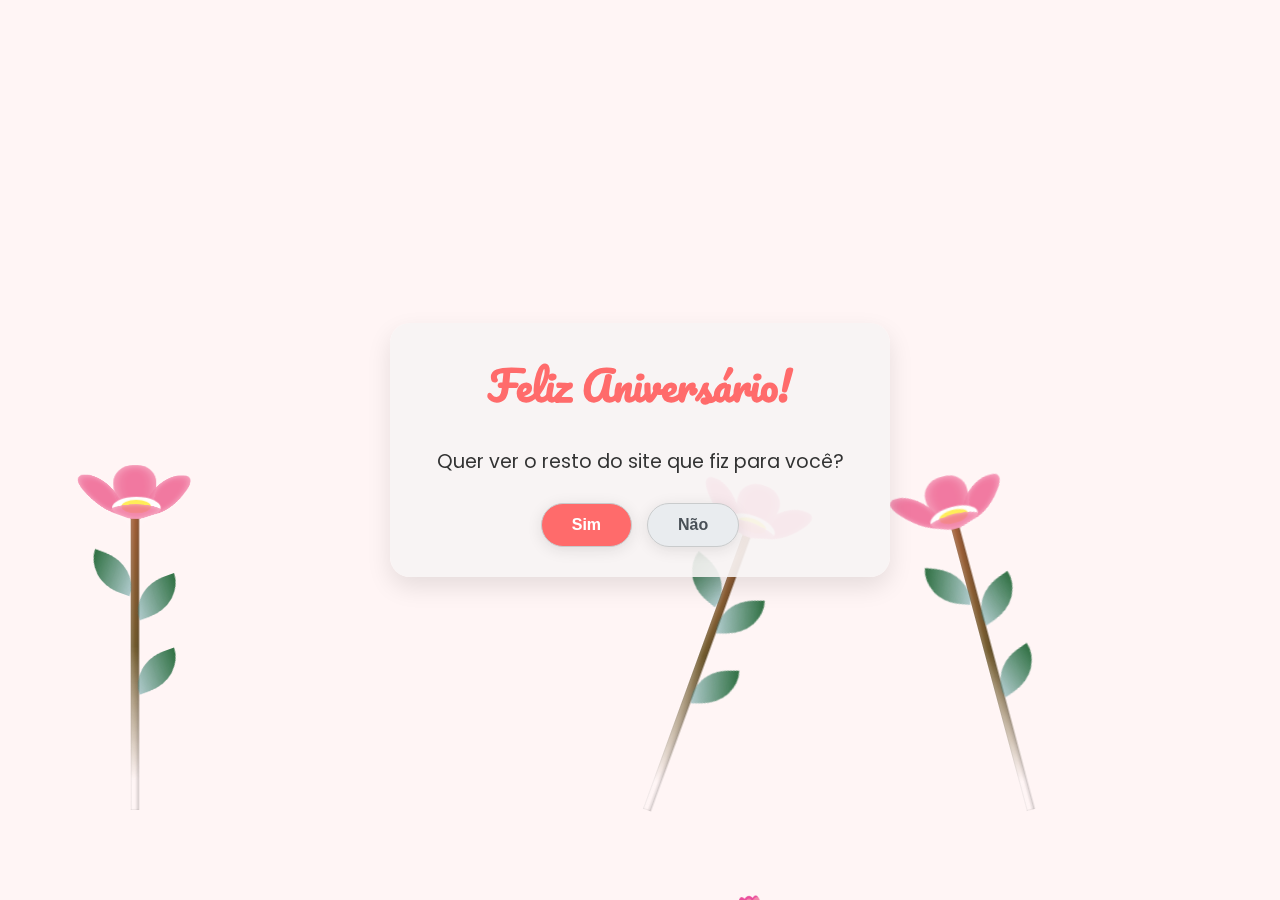
<file: aniversario_site/index.html>
<!DOCTYPE html>
<html lang="pt-BR">
<head>
  <meta charset="UTF-8">
  <meta name="viewport" content="width=device-width, initial-scale=1.0">
  <title>Feliz Aniversário</title>
  <link href="https://fonts.googleapis.com/css2?family=Pacifico&family=Poppins:wght@300;400;600&display=swap" rel="stylesheet">
  <link rel="stylesheet" href="styles.css">
  <link rel="stylesheet" href="pink-flower.css">
</head>
<body>
  <div class="container" id="home-page">
    <div id="flower-container"></div>
    
    <!-- Flores rosas -->
    <div class="pink-flowers-container">
      <div class="flower flower--1">
        <div class="flower__leafs">
          <div class="flower__leaf flower__leaf--1"></div>
          <div class="flower__leaf flower__leaf--2"></div>
          <div class="flower__leaf flower__leaf--3"></div>
          <div class="flower__leaf flower__leaf--4"></div>
          <div class="flower__white-circle"></div>
        </div>
        <div class="flower__line">
          <div class="flower__line__leaf flower__line__leaf--1"></div>
          <div class="flower__line__leaf flower__line__leaf--2"></div>
          <div class="flower__line__leaf flower__line__leaf--3"></div>
        </div>
      </div>

      <div class="flower flower--2">
        <div class="flower__leafs">
          <div class="flower__leaf flower__leaf--1"></div>
          <div class="flower__leaf flower__leaf--2"></div>
          <div class="flower__leaf flower__leaf--3"></div>
          <div class="flower__leaf flower__leaf--4"></div>
          <div class="flower__white-circle"></div>
        </div>
        <div class="flower__line">
          <div class="flower__line__leaf flower__line__leaf--1"></div>
          <div class="flower__line__leaf flower__line__leaf--2"></div>
          <div class="flower__line__leaf flower__line__leaf--3"></div>
        </div>
      </div>

      <div class="flower flower--3">
        <div class="flower__leafs">
          <div class="flower__leaf flower__leaf--1"></div>
          <div class="flower__leaf flower__leaf--2"></div>
          <div class="flower__leaf flower__leaf--3"></div>
          <div class="flower__leaf flower__leaf--4"></div>
          <div class="flower__white-circle"></div>
        </div>
        <div class="flower__line">
          <div class="flower__line__leaf flower__line__leaf--1"></div>
          <div class="flower__line__leaf flower__line__leaf--2"></div>
          <div class="flower__line__leaf flower__line__leaf--3"></div>
        </div>
      </div>
    </div>
    
    <div class="card">
      <h1 class="title">Feliz Aniversário!</h1>
      <p class="message">Quer ver o resto do site que fiz para você?</p>
      
      <div class="button-container">
        <button id="yes-button" class="button button-primary">Sim</button>
        <button id="no-button" class="button button-secondary">Não</button>
      </div>
    </div>
  </div>

  <script src="animations.js"></script>
  <script>
    document.addEventListener('DOMContentLoaded', function() {
      // Criar animação de flores
      createFlowers();
      
      // Botão de sim
      document.getElementById('yes-button').addEventListener('click', function() {
        window.location.href = 'love-meter.html';
      });
      
      // Botão de não que foge
      const noButton = document.getElementById('no-button');
      noButton.addEventListener('click', function() {
        const x = Math.random() * 200 - 100;
        const y = Math.random() * 200 - 100;
        
        noButton.style.transform = `translate(${x}px, ${y}px)`;
      });
      
      // Efeito de pulsar no título
      const title = document.querySelector('.title');
      setInterval(function() {
        title.classList.add('pulse');
        setTimeout(function() {
          title.classList.remove('pulse');
        }, 1000);
      }, 3000);
    });
  </script>
</body>
</html>
</file>
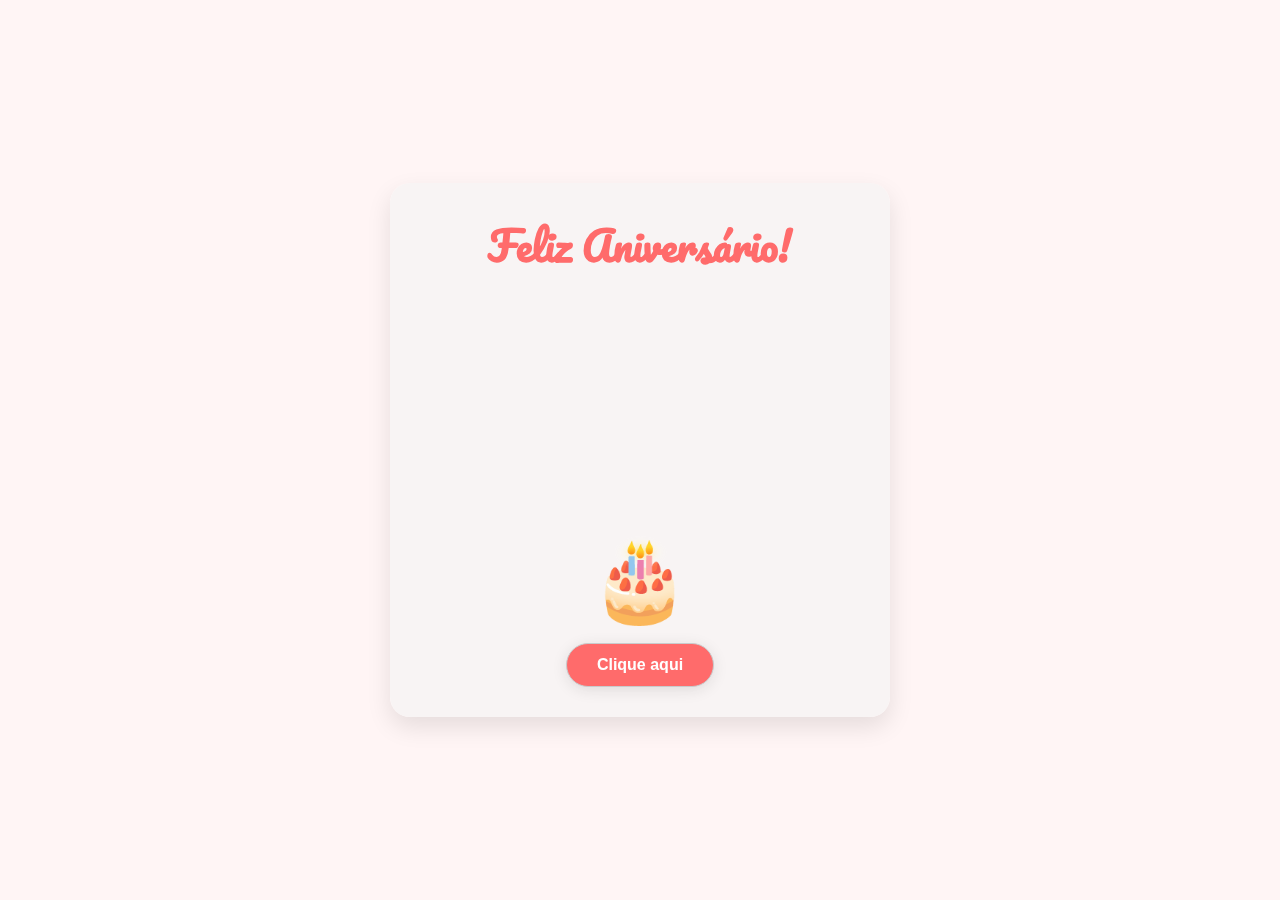
<file: aniversario_site/birthday.html>
<!DOCTYPE html>
<html lang="pt-BR">
<head>
  <meta charset="UTF-8">
  <meta name="viewport" content="width=device-width, initial-scale=1.0">
  <title>Feliz Aniversário!</title>
  <link href="https://fonts.googleapis.com/css2?family=Pacifico&family=Poppins:wght@300;400;600&display=swap" rel="stylesheet">
  <link rel="stylesheet" href="styles.css">
</head>
<body>
  <div class="container" id="birthday-page">
    <div id="heart-container"></div>
    
    <div class="card birthday-card">
      <h1 class="title">Feliz Aniversário!</h1>
      
      <p class="message fade-in">
        Querida, neste dia tão especial, quero dizer que você ilumina minha vida de uma forma que ninguém mais consegue.
      </p>
      
      <p class="message fade-in-delayed">
        Que seu dia seja tão maravilhoso quanto você. Te amo demais! ❤️
      </p>
      
      <div class="cake">
        <span>🎂</span>
        <div class="button-container">
          <button id="clique-button" class="button button-primary">Clique aqui</button>
        </div>
      </div>
    </div>
  </div>

  <script src="animations.js"></script>
  <script>
    document.addEventListener('DOMContentLoaded', function() {
      // Criar animação de corações
      createHearts();
      document.getElementById('clique-button').addEventListener('click', function() {
        window.location.href = 'pinkflower/pink-flowers.html';
      });
    });
  </script>
</body>
</html>
</file>
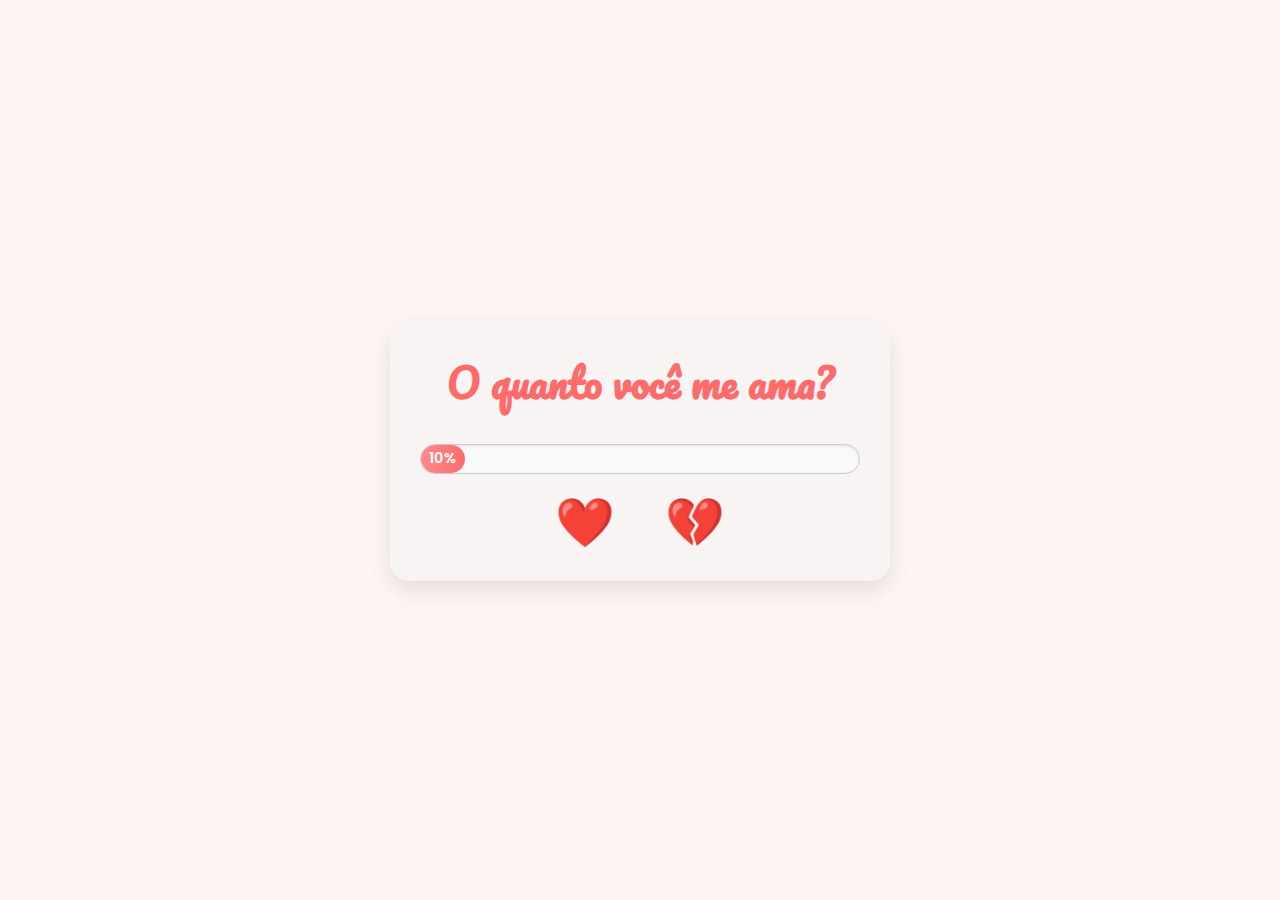
<file: aniversario_site/love-meter.html>
<!DOCTYPE html>
<html lang="pt-BR">
<head>
  <meta charset="UTF-8">
  <meta name="viewport" content="width=device-width, initial-scale=1.0">
  <title>Medidor de Amor - Feliz Aniversário</title>
  <link href="https://fonts.googleapis.com/css2?family=Pacifico&family=Poppins:wght@300;400;600&display=swap" rel="stylesheet">
  <link rel="stylesheet" href="styles.css">
</head>
<body>
  <div class="container" id="love-meter-page">
    <div class="card">
      <h2 class="title">O quanto você me ama?</h2>
      
      <div class="progress-container">
        <div class="progress-bar">
          <div id="progress-fill" class="progress-fill">
            <span id="percentage">10%</span>
          </div>
        </div>
      </div>
      

      
      <div class="hearts-container">
        <button id="whole-heart" class="heart-button">❤️</button>
        <button id="broken-heart" class="heart-button">💔</button>
      </div>
    </div>
  </div>

  <script src="animations.js"></script>
  <script>
    document.addEventListener('DOMContentLoaded', function() {
      let lovePercentage = 10;
      const progressFill = document.getElementById('progress-fill');
      const percentageText = document.getElementById('percentage');
      
      // Botão de coração inteiro
      document.getElementById('whole-heart').addEventListener('click', function() {
        lovePercentage = Math.min(100, lovePercentage + 10);
        updateProgressBar();
        
        if (lovePercentage >= 100) {
          setTimeout(function() {
            window.location.href = 'quiz.html';
          }, 500);
        }
      });
      
      // Botão de coração partido
      document.getElementById('broken-heart').addEventListener('click', function() {
        lovePercentage = Math.max(0, lovePercentage - 10);
        updateProgressBar();
      });
      
      function updateProgressBar() {
        progressFill.style.width = lovePercentage + '%';
        percentageText.textContent = lovePercentage + '%';
      }
      
      // Inicializar barra de progresso
      updateProgressBar();
    });
  </script>
</body>
</html>
</file>
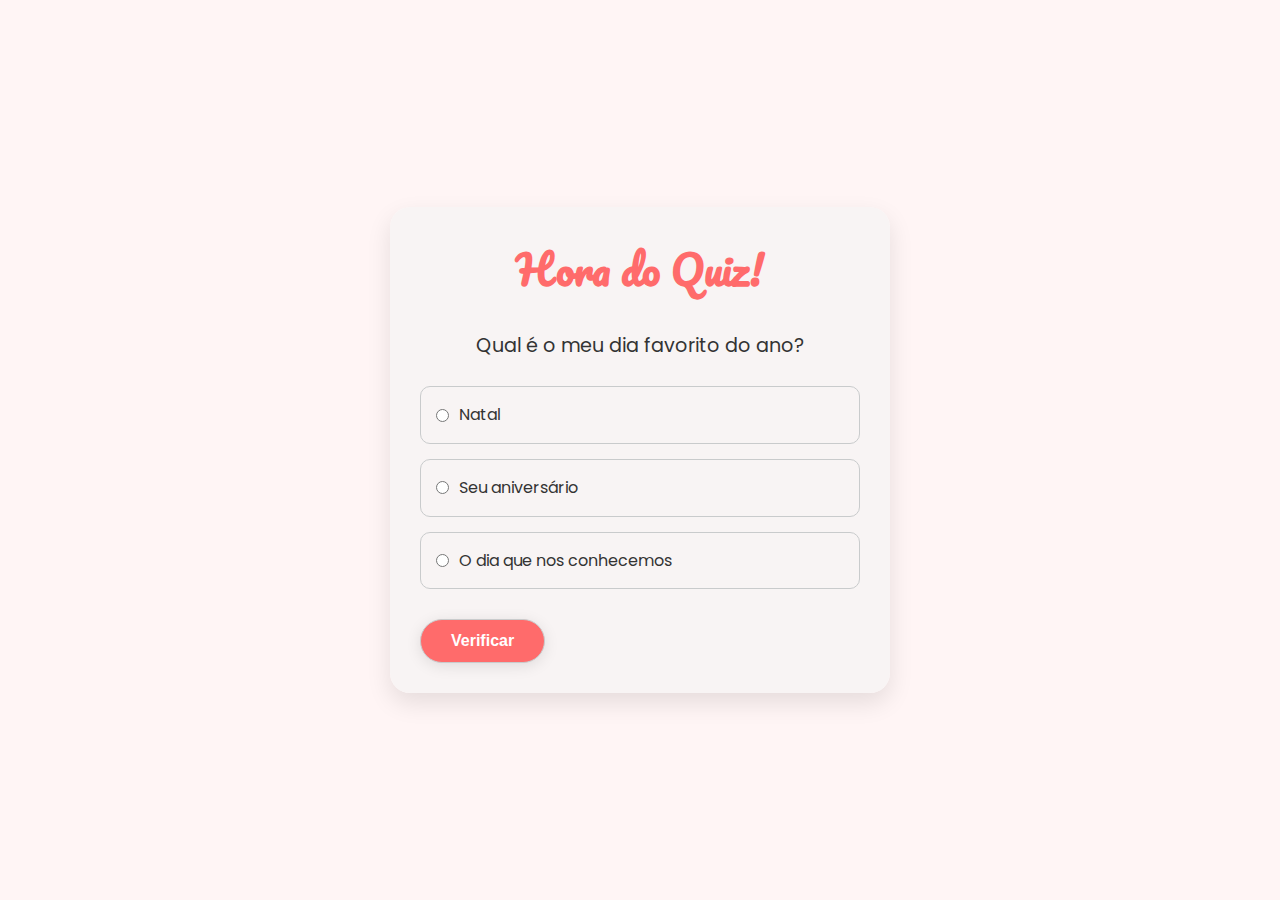
<file: aniversario_site/quiz.html>
<!DOCTYPE html>
<html lang="pt-BR">
<head>
  <meta charset="UTF-8">
  <meta name="viewport" content="width=device-width, initial-scale=1.0">
  <title>Quiz - Feliz Aniversário</title>
  <link href="https://fonts.googleapis.com/css2?family=Pacifico&family=Poppins:wght@300;400;600&display=swap" rel="stylesheet">
  <link rel="stylesheet" href="styles.css">
</head>
<body>
  <div class="container" id="quiz-page">
    <div class="card">
      <h2 class="title">Hora do Quiz!</h2>
      
      <p class="message">Qual é o meu dia favorito do ano?</p>
      
      <div class="quiz-options">
        <div class="quiz-option">
          <input type="radio" id="option1" name="quiz" value="1">
          <label for="option1">Natal</label>
        </div>
        
        <div class="quiz-option">
          <input type="radio" id="option2" name="quiz" value="2">
          <label for="option2">Seu aniversário</label>
        </div>
        
        <div class="quiz-option">
          <input type="radio" id="option3" name="quiz" value="3">
          <label for="option3">O dia que nos conhecemos</label>
        </div>
      </div>
      
      <button id="check-answer" class="button button-primary">Verificar</button>
    </div>
  </div>
  
  <div id="error-modal" class="modal">
    <div class="modal-content">
      <h3>Resposta Incorreta</h3>
      <p>Tente novamente!</p>
      <button id="close-modal" class="button button-primary">OK</button>
    </div>
  </div>

  <script src="animations.js"></script>
  <script>
    document.addEventListener('DOMContentLoaded', function() {
      const correctAnswerIndex = "2"; // "Seu aniversário"
      const errorModal = document.getElementById('error-modal');
      const quizOptions = document.querySelectorAll('.quiz-option');
      
      // Botão de verificar resposta
      document.getElementById('check-answer').addEventListener('click', function() {
        const selectedOption = document.querySelector('input[name="quiz"]:checked');
        
        if (!selectedOption) {
          alert("Por favor, selecione uma resposta!");
          return;
        }
        
        if (selectedOption.value === correctAnswerIndex) {
          // Resposta correta
          selectedOption.parentElement.classList.add('correct');
          
          setTimeout(function() {
            window.location.href = 'birthday.html';
          }, 1000);
        } else {
          // Resposta incorreta
          errorModal.style.display = 'flex';
        }
      });
      
      // Fechar modal de erro
      document.getElementById('close-modal').addEventListener('click', function() {
        errorModal.style.display = 'none';
      });
      
      // Fechar modal ao clicar fora dele
      window.addEventListener('click', function(event) {
        if (event.target === errorModal) {
          errorModal.style.display = 'none';
        }
      });
    });
  </script>
</body>
</html>
</file>
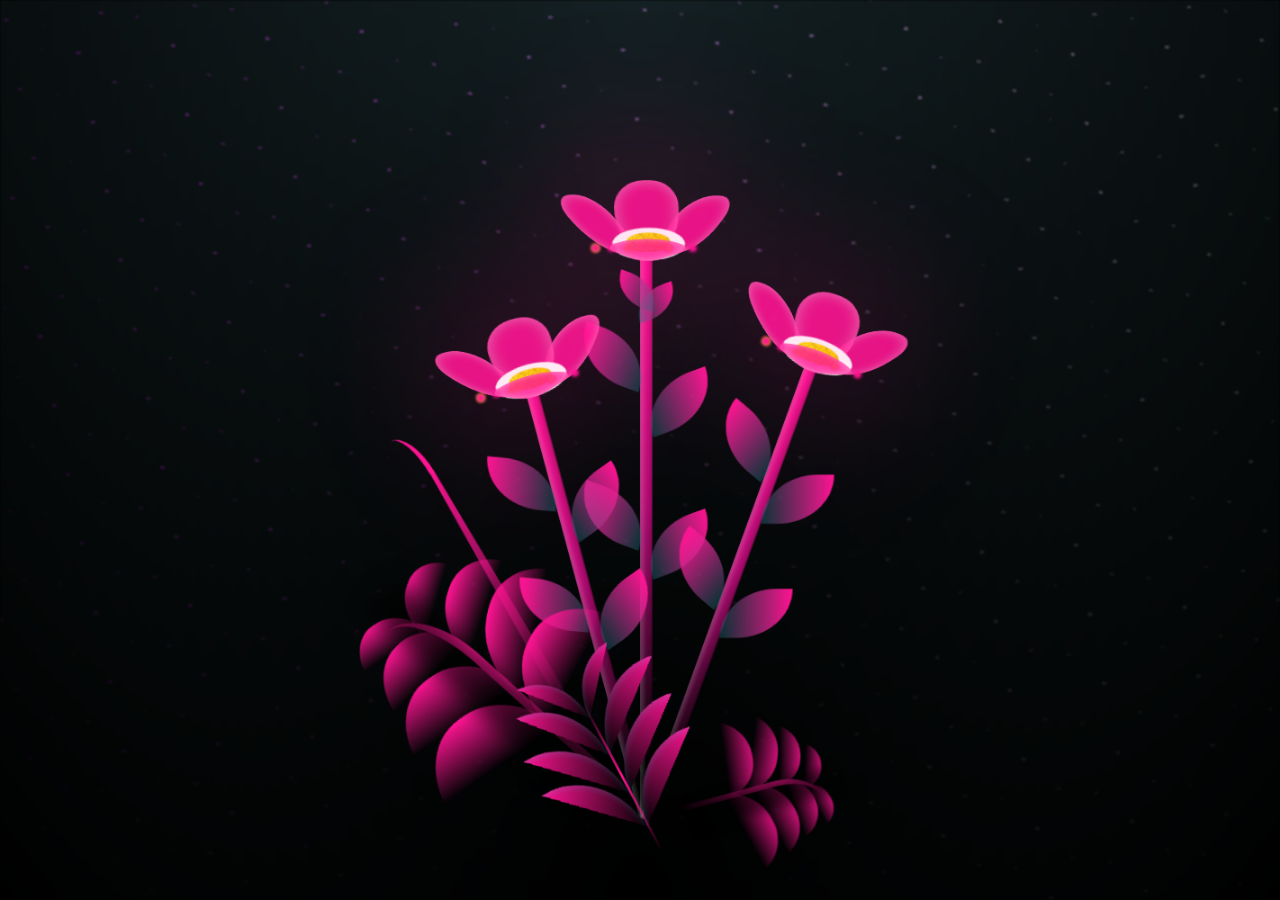
<file: aniversario_site/pinkflower/pink-flowers.html>
<!DOCTYPE html>
<html lang="en">
  <head>
    <meta charset="UTF-8" />
    <meta name="viewport" content="width=device-width, initial-scale=1.0" />
    <link rel="stylesheet" href="pink-flowers.css" />
    <title>pink flowers</title>
  </head>

  <body class="not-loaded">
    <div class="night"></div>
    <div class="flowers">
      <div class="flower flower--1">
        <div class="flower__leafs flower__leafs--1">
          <div class="flower__leaf flower__leaf--1"></div>
          <div class="flower__leaf flower__leaf--2"></div>
          <div class="flower__leaf flower__leaf--3"></div>
          <div class="flower__leaf flower__leaf--4"></div>
          <div class="flower__white-circle"></div>

          <div class="flower__light flower__light--1"></div>
          <div class="flower__light flower__light--2"></div>
          <div class="flower__light flower__light--3"></div>
          <div class="flower__light flower__light--4"></div>
          <div class="flower__light flower__light--5"></div>
          <div class="flower__light flower__light--6"></div>
          <div class="flower__light flower__light--7"></div>
          <div class="flower__light flower__light--8"></div>
        </div>
        <div class="flower__line">
          <div class="flower__line__leaf flower__line__leaf--1"></div>
          <div class="flower__line__leaf flower__line__leaf--2"></div>
          <div class="flower__line__leaf flower__line__leaf--3"></div>
          <div class="flower__line__leaf flower__line__leaf--4"></div>
          <div class="flower__line__leaf flower__line__leaf--5"></div>
          <div class="flower__line__leaf flower__line__leaf--6"></div>
        </div>
      </div>

      <div class="flower flower--2">
        <div class="flower__leafs flower__leafs--2">
          <div class="flower__leaf flower__leaf--1"></div>
          <div class="flower__leaf flower__leaf--2"></div>
          <div class="flower__leaf flower__leaf--3"></div>
          <div class="flower__leaf flower__leaf--4"></div>
          <div class="flower__white-circle"></div>

          <div class="flower__light flower__light--1"></div>
          <div class="flower__light flower__light--2"></div>
          <div class="flower__light flower__light--3"></div>
          <div class="flower__light flower__light--4"></div>
          <div class="flower__light flower__light--5"></div>
          <div class="flower__light flower__light--6"></div>
          <div class="flower__light flower__light--7"></div>
          <div class="flower__light flower__light--8"></div>
        </div>
        <div class="flower__line">
          <div class="flower__line__leaf flower__line__leaf--1"></div>
          <div class="flower__line__leaf flower__line__leaf--2"></div>
          <div class="flower__line__leaf flower__line__leaf--3"></div>
          <div class="flower__line__leaf flower__line__leaf--4"></div>
        </div>
      </div>

      <div class="flower flower--3">
        <div class="flower__leafs flower__leafs--3">
          <div class="flower__leaf flower__leaf--1"></div>
          <div class="flower__leaf flower__leaf--2"></div>
          <div class="flower__leaf flower__leaf--3"></div>
          <div class="flower__leaf flower__leaf--4"></div>
          <div class="flower__white-circle"></div>

          <div class="flower__light flower__light--1"></div>
          <div class="flower__light flower__light--2"></div>
          <div class="flower__light flower__light--3"></div>
          <div class="flower__light flower__light--4"></div>
          <div class="flower__light flower__light--5"></div>
          <div class="flower__light flower__light--6"></div>
          <div class="flower__light flower__light--7"></div>
          <div class="flower__light flower__light--8"></div>
        </div>
        <div class="flower__line">
          <div class="flower__line__leaf flower__line__leaf--1"></div>
          <div class="flower__line__leaf flower__line__leaf--2"></div>
          <div class="flower__line__leaf flower__line__leaf--3"></div>
          <div class="flower__line__leaf flower__line__leaf--4"></div>
        </div>
      </div>

      <div class="grow-ans" style="--d: 1.2s">
        <div class="flower__g-long">
          <div class="flower__g-long__top"></div>
          <div class="flower__g-long__bottom"></div>
        </div>
      </div>

      <div class="growing-grass">
        <div class="flower__grass flower__grass--1">
          <div class="flower__grass--top"></div>
          <div class="flower__grass--bottom"></div>
          <div class="flower__grass__leaf flower__grass__leaf--1"></div>
          <div class="flower__grass__leaf flower__grass__leaf--2"></div>
          <div class="flower__grass__leaf flower__grass__leaf--3"></div>
          <div class="flower__grass__leaf flower__grass__leaf--4"></div>
          <div class="flower__grass__leaf flower__grass__leaf--5"></div>
          <div class="flower__grass__leaf flower__grass__leaf--6"></div>
          <div class="flower__grass__leaf flower__grass__leaf--7"></div>
          <div class="flower__grass__leaf flower__grass__leaf--8"></div>
          <div class="flower__grass__overlay"></div>
        </div>
      </div>

      <div class="growing-grass">
        <div class="flower__grass flower__grass--2">
          <div class="flower__grass--top"></div>
          <div class="flower__grass--bottom"></div>
          <div class="flower__grass__leaf flower__grass__leaf--1"></div>
          <div class="flower__grass__leaf flower__grass__leaf--2"></div>
          <div class="flower__grass__leaf flower__grass__leaf--3"></div>
          <div class="flower__grass__leaf flower__grass__leaf--4"></div>
          <div class="flower__grass__leaf flower__grass__leaf--5"></div>
          <div class="flower__grass__leaf flower__grass__leaf--6"></div>
          <div class="flower__grass__leaf flower__grass__leaf--7"></div>
          <div class="flower__grass__leaf flower__grass__leaf--8"></div>
          <div class="flower__grass__overlay"></div>
        </div>
      </div>

      <div class="grow-ans" style="--d: 2.4s">
        <div class="flower__g-right flower__g-right--1">
          <div class="leaf"></div>
        </div>
      </div>

      <div class="grow-ans" style="--d: 2.8s">
        <div class="flower__g-right flower__g-right--2">
          <div class="leaf"></div>
        </div>
      </div>

      <div class="grow-ans" style="--d: 2.8s">
        <div class="flower__g-front">
          <div
            class="flower__g-front__leaf-wrapper flower__g-front__leaf-wrapper--1">
            <div class="flower__g-front__leaf"></div>
          </div>
          <div
            class="flower__g-front__leaf-wrapper flower__g-front__leaf-wrapper--2">
            <div class="flower__g-front__leaf"></div>
          </div>
          <div
            class="flower__g-front__leaf-wrapper flower__g-front__leaf-wrapper--3">
            <div class="flower__g-front__leaf"></div>
          </div>
          <div
            class="flower__g-front__leaf-wrapper flower__g-front__leaf-wrapper--4">
            <div class="flower__g-front__leaf"></div>
          </div>
          <div
            class="flower__g-front__leaf-wrapper flower__g-front__leaf-wrapper--5">
            <div class="flower__g-front__leaf"></div>
          </div>
          <div
            class="flower__g-front__leaf-wrapper flower__g-front__leaf-wrapper--6">
            <div class="flower__g-front__leaf"></div>
          </div>
          <div
            class="flower__g-front__leaf-wrapper flower__g-front__leaf-wrapper--7">
            <div class="flower__g-front__leaf"></div>
          </div>
          <div
            class="flower__g-front__leaf-wrapper flower__g-front__leaf-wrapper--8">
            <div class="flower__g-front__leaf"></div>
          </div>
          <div class="flower__g-front__line"></div>
        </div>
      </div>

      <div class="grow-ans" style="--d: 3.2s">
        <div class="flower__g-fr">
          <div class="leaf"></div>
          <div class="flower__g-fr__leaf flower__g-fr__leaf--1"></div>
          <div class="flower__g-fr__leaf flower__g-fr__leaf--2"></div>
          <div class="flower__g-fr__leaf flower__g-fr__leaf--3"></div>
          <div class="flower__g-fr__leaf flower__g-fr__leaf--4"></div>
          <div class="flower__g-fr__leaf flower__g-fr__leaf--5"></div>
          <div class="flower__g-fr__leaf flower__g-fr__leaf--6"></div>
          <div class="flower__g-fr__leaf flower__g-fr__leaf--7"></div>
          <div class="flower__g-fr__leaf flower__g-fr__leaf--8"></div>
        </div>
      </div>

      <div class="long-g long-g--0">
        <div class="grow-ans" style="--d: 3s">
          <div class="leaf leaf--0"></div>
        </div>
        <div class="grow-ans" style="--d: 2.2s">
          <div class="leaf leaf--1"></div>
        </div>
        <div class="grow-ans" style="--d: 3.4s">
          <div class="leaf leaf--2"></div>
        </div>
        <div class="grow-ans" style="--d: 3.6s">
          <div class="leaf leaf--3"></div>
        </div>
      </div>

      <div class="long-g long-g--1">
        <div class="grow-ans" style="--d: 3.6s">
          <div class="leaf leaf--0"></div>
        </div>
        <div class="grow-ans" style="--d: 3.8s">
          <div class="leaf leaf--1"></div>
        </div>
        <div class="grow-ans" style="--d: 4s">
          <div class="leaf leaf--2"></div>
        </div>
        <div class="grow-ans" style="--d: 4.2s">
          <div class="leaf leaf--3"></div>
        </div>
      </div>

      <div class="long-g long-g--2">
        <div class="grow-ans" style="--d: 4s">
          <div class="leaf leaf--0"></div>
        </div>
        <div class="grow-ans" style="--d: 4.2s">
          <div class="leaf leaf--1"></div>
        </div>
        <div class="grow-ans" style="--d: 4.4s">
          <div class="leaf leaf--2"></div>
        </div>
        <div class="grow-ans" style="--d: 4.6s">
          <div class="leaf leaf--3"></div>
        </div>
      </div>

      <div class="long-g long-g--3">
        <div class="grow-ans" style="--d: 4s">
          <div class="leaf leaf--0"></div>
        </div>
        <div class="grow-ans" style="--d: 4.2s">
          <div class="leaf leaf--1"></div>
        </div>
        <div class="grow-ans" style="--d: 3s">
          <div class="leaf leaf--2"></div>
        </div>
        <div class="grow-ans" style="--d: 3.6s">
          <div class="leaf leaf--3"></div>
        </div>
      </div>

      <div class="long-g long-g--4">
        <div class="grow-ans" style="--d: 4s">
          <div class="leaf leaf--0"></div>
        </div>
        <div class="grow-ans" style="--d: 4.2s">
          <div class="leaf leaf--1"></div>
        </div>
        <div class="grow-ans" style="--d: 3s">
          <div class="leaf leaf--2"></div>
        </div>
        <div class="grow-ans" style="--d: 3.6s">
          <div class="leaf leaf--3"></div>
        </div>
      </div>

      <div class="long-g long-g--5">
        <div class="grow-ans" style="--d: 4s">
          <div class="leaf leaf--0"></div>
        </div>
        <div class="grow-ans" style="--d: 4.2s">
          <div class="leaf leaf--1"></div>
        </div>
        <div class="grow-ans" style="--d: 3s">
          <div class="leaf leaf--2"></div>
        </div>
        <div class="grow-ans" style="--d: 3.6s">
          <div class="leaf leaf--3"></div>
        </div>
      </div>

      <div class="long-g long-g--6">
        <div class="grow-ans" style="--d: 4.2s">
          <div class="leaf leaf--0"></div>
        </div>
        <div class="grow-ans" style="--d: 4.4s">
          <div class="leaf leaf--1"></div>
        </div>
        <div class="grow-ans" style="--d: 4.6s">
          <div class="leaf leaf--2"></div>
        </div>
        <div class="grow-ans" style="--d: 4.8s">
          <div class="leaf leaf--3"></div>
        </div>
      </div>

      <div class="long-g long-g--7">
        <div class="grow-ans" style="--d: 3s">
          <div class="leaf leaf--0"></div>
        </div>
        <div class="grow-ans" style="--d: 3.2s">
          <div class="leaf leaf--1"></div>
        </div>
        <div class="grow-ans" style="--d: 3.5s">
          <div class="leaf leaf--2"></div>
        </div>
        <div class="grow-ans" style="--d: 3.6s">
          <div class="leaf leaf--3"></div>
        </div>
      </div>
    </div>
    <script src="pink-flowers.js"></script>
  </body>
</html>
</file>
<file: aniversario_site/pink-flower.css>
/* Estilos para as flores rosas animadas */
.pink-flowers-container {
    position: absolute;
    width: 100%;
    height: 100%;
    overflow: hidden;
    z-index: 0;
    pointer-events: none;
  }
  
  .flower {
    position: absolute;
    bottom: 10vmin;
    transform-origin: bottom center;
    z-index: 10;
    --fl-speed: 0.3s;
    opacity: 0.85;
    filter: drop-shadow(0 0 10px rgba(255, 255, 255, 0.3));
    transform: scale(0.6);
  }
  
  .flower--1 {
    left: 10%;
    animation: moving-flower-1 4s linear infinite;
  }
  
  .flower--2 {
    left: 50%;
    transform: rotate(20deg) scale(0.6);
    animation: moving-flower-2 4s linear infinite;
  }
  
  .flower--3 {
    left: 80%;
    transform: rotate(-15deg) scale(0.6);
    animation: moving-flower-3 4s linear infinite;
  }
  
  .flower__leafs {
    position: relative;
    animation: blooming-flower 2s backwards;
  }
  
  .flower__leaf {
    position: absolute;
    bottom: 0;
    left: 50%;
    width: 8vmin;
    height: 11vmin;
    border-radius: 51% 49% 47% 53%/44% 45% 55% 69%;
    background-color: #f672b0;
    background-image: linear-gradient(to top, #ee5286, #ee5286);
    transform-origin: bottom center;
    opacity: 0.9;
    box-shadow: inset 0 0 2vmin rgba(255, 255, 255, 0.5);
  }
  
  .flower__leaf--1 {
    transform: translate(-10%, 1%) rotateY(40deg) rotateX(-50deg);
  }
  
  .flower__leaf--2 {
    transform: translate(-50%, -4%) rotateX(40deg);
  }
  
  .flower__leaf--3 {
    transform: translate(-90%, 0%) rotateY(45deg) rotateX(50deg);
  }
  
  .flower__leaf--4 {
    width: 8vmin;
    height: 8vmin;
    transform-origin: bottom left;
    border-radius: 4vmin 10vmin 4vmin 4vmin;
    transform: translate(0%, 18%) rotateX(70deg) rotate(-43deg);
    background-image: linear-gradient(to top, #ee5286, #ee5286);
    z-index: 1;
    opacity: 0.8;
  }
  
  .flower__white-circle {
    position: absolute;
    left: -3.5vmin;
    top: -3vmin;
    width: 9vmin;
    height: 4vmin;
    border-radius: 50%;
    background-color: #fff;
  }
  
  .flower__white-circle::after {
    content: "";
    position: absolute;
    left: 50%;
    top: 45%;
    transform: translate(-50%, -50%);
    width: 60%;
    height: 60%;
    border-radius: inherit;
    background-color: #ffeb3b;
  }
  
  .flower__line {
    height: 55vmin;
    width: 1.5vmin;
    background-image: linear-gradient(
      to left,
      rgba(0, 0, 0, 0.2),
      transparent,
      rgba(255, 255, 255, 0.2)
    ),
    linear-gradient(to top, transparent 10%, #583e08, #944415);
    box-shadow: inset 0 0 2px rgba(0, 0, 0, 0.5);
    animation: grow-flower-tree 4s backwards;
  }
  
  .flower__line__leaf {
    --w: 7vmin;
    --h: calc(var(--w) + 2vmin);
    position: absolute;
    top: 20%;
    left: 90%;
    width: var(--w);
    height: var(--h);
    border-top-right-radius: var(--h);
    border-bottom-left-radius: var(--h);
    background-image: linear-gradient(to top, rgba(20, 117, 122, 0.4), #095721);
  }
  
  .flower__line__leaf--1 {
    transform: rotate(70deg) rotateY(30deg);
    animation: blooming-leaf-right var(--fl-speed) 1.6s backwards;
  }
  
  .flower__line__leaf--2 {
    top: 45%;
    transform: rotate(70deg) rotateY(30deg);
    animation: blooming-leaf-right var(--fl-speed) 1.4s backwards;
  }
  
  .flower__line__leaf--3 {
    border-top-right-radius: 0;
    border-bottom-left-radius: 0;
    border-top-left-radius: var(--h);
    border-bottom-right-radius: var(--h);
    left: -460%;
    top: 12%;
    transform: rotate(-70deg) rotateY(30deg);
    animation: blooming-leaf-left var(--fl-speed) 1.2s backwards;
  }
  
  /* Animações */
  @keyframes blooming-flower {
    0% {
      transform: scale(0);
    }
    100% {
      transform: scale(1);
    }
  }
  
  @keyframes blooming-leaf-right {
    0% {
      transform: rotate(70deg) rotateY(30deg) scale(0);
    }
    100% {
      transform: rotate(70deg) rotateY(30deg) scale(1);
    }
  }
  
  @keyframes blooming-leaf-left {
    0% {
      transform: rotate(-70deg) rotateY(30deg) scale(0);
    }
    100% {
      transform: rotate(-70deg) rotateY(30deg) scale(1);
    }
  }
  
  @keyframes grow-flower-tree {
    0% {
      height: 0;
    }
    100% {
      height: 55vmin;
    }
  }
  
  @keyframes moving-flower-1 {
    0%, 100% {
      transform: rotate(-2deg);
    }
    50% {
      transform: rotate(3deg);
    }
  }
  
  @keyframes moving-flower-2 {
    0%, 100% {
      transform: rotate(18deg) scale(0.6);
    }
    50% {
      transform: rotate(22deg) scale(0.6);
    }
  }
  
  @keyframes moving-flower-3 {
    0%, 100% {
      transform: rotate(-17deg) scale(0.6);
    }
    50% {
      transform: rotate(-13deg) scale(0.6);
    }
  }
</file>
<file: aniversario_site/pinkflower/pink-flowers.css>
*,
*::after,
*::before {
  padding: 0;
  margin: 0;
  box-sizing: border-box;
}
:root {
  --dark-color: #000;
}
body {
  display: flex;
  align-items: flex-end;
  justify-content: center;
  min-height: 100vh;
  background-color: var(--dark-color);
  overflow: hidden;
  perspective: 1000px;
}
.night {
  position: fixed;
  left: 50%;
  top: 0;
  transform: translateX(-50%);
  width: 100%;
  height: 100%;
  filter: blur(0.1vmin);
  background-image: radial-gradient(
      ellipse at top,
      transparent 0%,
      var(--dark-color)
    ),
    radial-gradient(
      ellipse at bottom,
      var(--dark-color),
      rgba(145, 233, 255, 0.2)
    ),
    repeating-linear-gradient(
      220deg,
      black 0px,
      black 19px,
      transparent 19px,
      transparent 22px
    ),
    repeating-linear-gradient(
      189deg,
      black 0px,
      black 19px,
      transparent 19px,
      transparent 22px
    ),
    repeating-linear-gradient(
      148deg,
      black 0px,
      black 19px,
      transparent 19px,
      transparent 22px
    ),
    linear-gradient(90deg, #e100ff, #f0f0f0);
}
.flowers {
  position: relative;
  transform: scale(0.9);
}
.flower {
  position: absolute;
  bottom: 10vmin;
  transform-origin: bottom center;
  z-index: 10;
  --fl-speed: 0.8s;
}
.flower--1 {
  animation: moving-flower-1 4s linear infinite;
}
.flower--1 .flower__line {
  height: 70vmin;
  animation-delay: 0.3s;
}
.flower--1 .flower__line__leaf--1 {
  animation: blooming-leaf-right var(--fl-speed) 1.6s backwards;
}
.flower--1 .flower__line__leaf--2 {
  animation: blooming-leaf-right var(--fl-speed) 1.4s backwards;
}
.flower--1 .flower__line__leaf--3 {
  animation: blooming-leaf-left var(--fl-speed) 1.2s backwards;
}
.flower--1 .flower__line__leaf--4 {
  animation: blooming-leaf-left var(--fl-speed) 1s backwards;
}
.flower--1 .flower__line__leaf--5 {
  animation: blooming-leaf-right var(--fl-speed) 1.8s backwards;
}
.flower--1 .flower__line__leaf--6 {
  animation: blooming-leaf-left var(--fl-speed) 2s backwards;
}
.flower--2 {
  left: 50%;
  transform: rotate(20deg);
  animation: moving-flower-2 4s linear infinite;
}
.flower--2 .flower__line {
  height: 60vmin;
  animation-delay: 0.6s;
}
.flower--2 .flower__line__leaf--1 {
  animation: blooming-leaf-right var(--fl-speed) 1.9s backwards;
}
.flower--2 .flower__line__leaf--2 {
  animation: blooming-leaf-right var(--fl-speed) 1.7s backwards;
}
.flower--2 .flower__line__leaf--3 {
  animation: blooming-leaf-left var(--fl-speed) 1.5s backwards;
}
.flower--2 .flower__line__leaf--4 {
  animation: blooming-leaf-left var(--fl-speed) 1.3s backwards;
}
.flower--3 {
  left: 50%;
  transform: rotate(-15deg);
  animation: moving-flower-3 4s linear infinite;
}
.flower--3 .flower__line {
  animation-delay: 0.9s;
}
.flower--3 .flower__line__leaf--1 {
  animation: blooming-leaf-right var(--fl-speed) 2.5s backwards;
}
.flower--3 .flower__line__leaf--2 {
  animation: blooming-leaf-right var(--fl-speed) 2.3s backwards;
}
.flower--3 .flower__line__leaf--3 {
  animation: blooming-leaf-left var(--fl-speed) 2.1s backwards;
}
.flower--3 .flower__line__leaf--4 {
  animation: blooming-leaf-left var(--fl-speed) 1.9s backwards;
}
.flower__leafs {
  position: relative;
  animation: blooming-flower 2s backwards;
}
.flower__leafs--1 {
  animation-delay: 1.1s;
}
.flower__leafs--2 {
  animation-delay: 1.4s;
}
.flower__leafs--3 {
  animation-delay: 1.7s;
}
.flower__leafs::after {
  content: "";
  position: absolute;
  left: 0;
  top: 0;
  transform: translate(-50%, -100%);
  width: 8vmin;
  height: 8vmin;
  background-color: #ff1493;
  filter: blur(10vmin);
}
.flower__leaf {
  position: absolute;
  bottom: 0;
  left: 50%;
  width: 8vmin;
  height: 11vmin;
  border-radius: 51% 49% 47% 53%/44% 45% 55% 69%;
  background-color: #ff1493;
  background-image: linear-gradient(to top, #ff1493, #ff1493);
  transform-origin: bottom center;
  opacity: 0.9;
  box-shadow: inset 0 0 2vmin rgba(255, 255, 255, 0.5);
}
.flower__leaf--1 {
  transform: translate(-10%, 1%) rotateY(40deg) rotateX(-50deg);
}
.flower__leaf--2 {
  transform: translate(-50%, -4%) rotateX(40deg);
}
.flower__leaf--3 {
  transform: translate(-90%, 0%) rotateY(45deg) rotateX(50deg);
}
.flower__leaf--4 {
  width: 8vmin;
  height: 8vmin;
  transform-origin: bottom left;
  border-radius: 4vmin 10vmin 4vmin 4vmin;
  transform: translate(0%, 18%) rotateX(70deg) rotate(-43deg);
  background-image: linear-gradient(to top, #ff1493, #ff1493);
  z-index: 1;
  opacity: 0.8;
}
.flower__white-circle {
  position: absolute;
  left: -3.5vmin;
  top: -3vmin;
  width: 9vmin;
  height: 4vmin;
  border-radius: 50%;
  background-color: #fff;
}
.flower__white-circle::after {
  content: "";
  position: absolute;
  left: 50%;
  top: 45%;
  transform: translate(-50%, -50%);
  width: 60%;
  height: 60%;
  border-radius: inherit;
  background-image: repeating-linear-gradient(
      135deg,
      rgba(0, 0, 0, 0.03) 0px,
      rgba(0, 0, 0, 0.03) 1px,
      transparent 1px,
      transparent 12px
    ),
    repeating-linear-gradient(
      45deg,
      rgba(0, 0, 0, 0.03) 0px,
      rgba(0, 0, 0, 0.03) 1px,
      transparent 1px,
      transparent 12px
    ),
    repeating-linear-gradient(
      67.5deg,
      rgba(0, 0, 0, 0.03) 0px,
      rgba(0, 0, 0, 0.03) 1px,
      transparent 1px,
      transparent 12px
    ),
    repeating-linear-gradient(
      135deg,
      rgba(0, 0, 0, 0.03) 0px,
      rgba(0, 0, 0, 0.03) 1px,
      transparent 1px,
      transparent 12px
    ),
    repeating-linear-gradient(
      45deg,
      rgba(0, 0, 0, 0.03) 0px,
      rgba(0, 0, 0, 0.03) 1px,
      transparent 1px,
      transparent 12px
    ),
    repeating-linear-gradient(
      112.5deg,
      rgba(0, 0, 0, 0.03) 0px,
      rgba(0, 0, 0, 0.03) 1px,
      transparent 1px,
      transparent 12px
    ),
    repeating-linear-gradient(
      112.5deg,
      rgba(0, 0, 0, 0.03) 0px,
      rgba(0, 0, 0, 0.03) 1px,
      transparent 1px,
      transparent 12px
    ),
    repeating-linear-gradient(
      45deg,
      rgba(0, 0, 0, 0.03) 0px,
      rgba(0, 0, 0, 0.03) 1px,
      transparent 1px,
      transparent 12px
    ),
    repeating-linear-gradient(
      22.5deg,
      rgba(0, 0, 0, 0.03) 0px,
      rgba(0, 0, 0, 0.03) 1px,
      transparent 1px,
      transparent 12px
    ),
    repeating-linear-gradient(
      45deg,
      rgba(0, 0, 0, 0.03) 0px,
      rgba(0, 0, 0, 0.03) 1px,
      transparent 1px,
      transparent 12px
    ),
    repeating-linear-gradient(
      22.5deg,
      rgba(0, 0, 0, 0.03) 0px,
      rgba(0, 0, 0, 0.03) 1px,
      transparent 1px,
      transparent 12px
    ),
    repeating-linear-gradient(
      135deg,
      rgba(0, 0, 0, 0.03) 0px,
      rgba(0, 0, 0, 0.03) 1px,
      transparent 1px,
      transparent 12px
    ),
    repeating-linear-gradient(
      157.5deg,
      rgba(0, 0, 0, 0.03) 0px,
      rgba(0, 0, 0, 0.03) 1px,
      transparent 1px,
      transparent 12px
    ),
    repeating-linear-gradient(
      67.5deg,
      rgba(0, 0, 0, 0.03) 0px,
      rgba(0, 0, 0, 0.03) 1px,
      transparent 1px,
      transparent 12px
    ),
    repeating-linear-gradient(
      67.5deg,
      rgba(0, 0, 0, 0.03) 0px,
      rgba(0, 0, 0, 0.03) 1px,
      transparent 1px,
      transparent 12px
    ),
    linear-gradient(90deg, #ffeb12, #ffce00);
}
.flower__line {
  height: 55vmin;
  width: 1.5vmin;
  background-image: linear-gradient(
      to left,
      rgba(0, 0, 0, 0.2),
      transparent,
      rgba(255, 255, 255, 0.2)
    ),
    linear-gradient(to top, transparent 10%, #b50c75, #ff1493);
  box-shadow: inset 0 0 2px rgba(0, 0, 0, 0.5);
  animation: grow-flower-tree 4s backwards;
}
.flower__line__leaf {
  --w: 7vmin;
  --h: calc(var(--w) + 2vmin);
  position: absolute;
  top: 20%;
  left: 90%;
  width: var(--w);
  height: var(--h);
  border-top-right-radius: var(--h);
  border-bottom-left-radius: var(--h);
  background-image: linear-gradient(to top, rgba(20, 117, 122, 0.4), #ff1493);
}
.flower__line__leaf--1 {
  transform: rotate(70deg) rotateY(30deg);
}
.flower__line__leaf--2 {
  top: 45%;
  transform: rotate(70deg) rotateY(30deg);
}
.flower__line__leaf--3,
.flower__line__leaf--4,
.flower__line__leaf--6 {
  border-top-right-radius: 0;
  border-bottom-left-radius: 0;
  border-top-left-radius: var(--h);
  border-bottom-right-radius: var(--h);
  left: -460%;
  top: 12%;
  transform: rotate(-70deg) rotateY(30deg);
}
.flower__line__leaf--4 {
  top: 40%;
}
.flower__line__leaf--5 {
  top: 0;
  transform-origin: left;
  transform: rotate(70deg) rotateY(30deg) scale(0.6);
}
.flower__line__leaf--6 {
  top: -2%;
  left: -450%;
  transform-origin: right;
  transform: rotate(-70deg) rotateY(30deg) scale(0.6);
}
.flower__light {
  position: absolute;
  bottom: 0vmin;
  width: 1vmin;
  height: 1vmin;
  background-color: #fffb00;
  border-radius: 50%;
  filter: blur(0.2vmin);
  animation: light-ans 4s linear infinite backwards;
}
.flower__light:nth-child(odd) {
  background-color: #ff1493;
}
.flower__light--1 {
  left: -2vmin;
  animation-delay: 1s;
}
.flower__light--2 {
  left: 3vmin;
  animation-delay: 0.5s;
}
.flower__light--3 {
  left: -6vmin;
  animation-delay: 0.3s;
}
.flower__light--4 {
  left: 6vmin;
  animation-delay: 0.9s;
}
.flower__light--5 {
  left: -1vmin;
  animation-delay: 1.5s;
}
.flower__light--6 {
  left: -4vmin;
  animation-delay: 3s;
}
.flower__light--7 {
  left: 3vmin;
  animation-delay: 2s;
}
.flower__light--8 {
  left: -6vmin;
  animation-delay: 3.5s;
}
.flower__grass {
  --c: #ff1493;
  --line-w: 1.5vmin;
  position: absolute;
  bottom: 12vmin;
  left: -7vmin;
  display: flex;
  flex-direction: column;
  align-items: flex-end;
  z-index: 20;
  transform-origin: bottom center;
  transform: rotate(-48deg) rotateY(40deg);
}
.flower__grass--1 {
  animation: moving-grass 2s linear infinite;
}
.flower__grass--2 {
  left: 2vmin;
  bottom: 10vmin;
  transform: scale(0.5) rotate(75deg) rotateX(10deg) rotateY(-200deg);
  opacity: 0.8;
  z-index: 0;
  animation: moving-grass--2 1.5s linear infinite;
}
.flower__grass--top {
  width: 7vmin;
  height: 10vmin;
  border-top-right-radius: 100%;
  border-right: var(--line-w) solid var(--c);
  transform-origin: bottom center;
  transform: rotate(-2deg);
}
.flower__grass--bottom {
  margin-top: -2px;
  width: var(--line-w);
  height: 25vmin;
  background-image: linear-gradient(to top, transparent, var(--c));
}
.flower__grass__leaf {
  --size: 10vmin;
  position: absolute;
  width: calc(var(--size) * 2.1);
  height: var(--size);
  border-top-left-radius: var(--size);
  border-top-right-radius: var(--size);
  background-image: linear-gradient(
    to top,
    transparent,
    transparent 30%,
    var(--c)
  );
  z-index: 100;
}
.flower__grass__leaf--1 {
  top: -6%;
  left: 30%;
  --size: 6vmin;
  transform: rotate(-20deg);
  animation: growing-grass-ans--1 2s 2.6s backwards;
}
@keyframes growing-grass-ans--1 {
  0% {
    transform-origin: bottom left;
    transform: rotate(-20deg) scale(0);
  }
}
.flower__grass__leaf--2 {
  top: -5%;
  left: -110%;
  --size: 6vmin;
  transform: rotate(10deg);
  animation: growing-grass-ans--2 2s 2.4s linear backwards;
}
@keyframes growing-grass-ans--2 {
  0% {
    transform-origin: bottom right;
    transform: rotate(10deg) scale(0);
  }
}
.flower__grass__leaf--3 {
  top: 5%;
  left: 60%;
  --size: 8vmin;
  transform: rotate(-18deg) rotateX(-20deg);
  animation: growing-grass-ans--3 2s 2.2s linear backwards;
}
@keyframes growing-grass-ans--3 {
  0% {
    transform-origin: bottom left;
    transform: rotate(-18deg) rotateX(-20deg) scale(0);
  }
}
.flower__grass__leaf--4 {
  top: 6%;
  left: -135%;
  --size: 8vmin;
  transform: rotate(2deg);
  animation: growing-grass-ans--4 2s 2s linear backwards;
}
@keyframes growing-grass-ans--4 {
  0% {
    transform-origin: bottom right;
    transform: rotate(2deg) scale(0);
  }
}
.flower__grass__leaf--5 {
  top: 20%;
  left: 60%;
  --size: 10vmin;
  transform: rotate(-24deg) rotateX(-20deg);
  animation: growing-grass-ans--5 2s 1.8s linear backwards;
}
@keyframes growing-grass-ans--5 {
  0% {
    transform-origin: bottom left;
    transform: rotate(-24deg) rotateX(-20deg) scale(0);
  }
}
.flower__grass__leaf--6 {
  top: 22%;
  left: -180%;
  --size: 10vmin;
  transform: rotate(10deg);
  animation: growing-grass-ans--6 2s 1.6s linear backwards;
}
@keyframes growing-grass-ans--6 {
  0% {
    transform-origin: bottom right;
    transform: rotate(10deg) scale(0);
  }
}
.flower__grass__leaf--7 {
  top: 39%;
  left: 70%;
  --size: 10vmin;
  transform: rotate(-10deg);
  animation: growing-grass-ans--7 2s 1.4s linear backwards;
}
@keyframes growing-grass-ans--7 {
  0% {
    transform-origin: bottom left;
    transform: rotate(-10deg) scale(0);
  }
}
.flower__grass__leaf--8 {
  top: 40%;
  left: -215%;
  --size: 11vmin;
  transform: rotate(10deg);
  animation: growing-grass-ans--8 2s 1.2s linear backwards;
}
@keyframes growing-grass-ans--8 {
  0% {
    transform-origin: bottom right;
    transform: rotate(10deg) scale(0);
  }
}
.flower__grass__overlay {
  position: absolute;
  top: -10%;
  right: 0%;
  width: 100%;
  height: 100%;
  background-color: rgba(0, 0, 0, 0.6);
  filter: blur(1.5vmin);
  z-index: 100;
}
.flower__g-long {
  --w: 2vmin;
  --h: 6vmin;
  --c: #ff1493;
  position: absolute;
  bottom: 10vmin;
  left: -3vmin;
  transform-origin: bottom center;
  transform: rotate(-30deg) rotateY(-20deg);
  display: flex;
  flex-direction: column;
  align-items: flex-end;
  animation: flower-g-long-ans 3s linear infinite;
}
@keyframes flower-g-long-ans {
  0%,
  100% {
    transform: rotate(-30deg) rotateY(-20deg);
  }
  50% {
    transform: rotate(-32deg) rotateY(-20deg);
  }
}
.flower__g-long__top {
  top: calc(var(--h) * -1);
  width: calc(var(--w) + 1vmin);
  height: var(--h);
  border-top-right-radius: 100%;
  border-right: 0.7vmin solid var(--c);
  transform: translate(-0.7vmin, 1vmin);
}
.flower__g-long__bottom {
  width: var(--w);
  height: 50vmin;
  transform-origin: bottom center;
  background-image: linear-gradient(to top, transparent 30%, var(--c));
  box-shadow: inset 0 0 2px rgba(0, 0, 0, 0.5);
  clip-path: polygon(35% 0, 65% 1%, 100% 100%, 0% 100%);
}
.flower__g-right {
  position: absolute;
  bottom: 6vmin;
  left: -2vmin;
  transform-origin: bottom left;
  transform: rotate(20deg);
}

.flower__g-right--1 {
  animation: flower-g-right-ans 2.5s linear infinite;
}
.flower__g-right--2 {
  left: 5vmin;
  transform: rotateY(-180deg);
  animation: flower-g-right-ans--2 3s linear infinite;
}
.flower__g-right--2 .leaf {
  height: 75vmin;
  filter: blur(0.3vmin);
  opacity: 0.8;
}
@keyframes flower-g-right-ans {
  0%,
  100% {
    transform: rotate(20deg);
  }
  50% {
    transform: rotate(24deg) rotateX(-20deg);
  }
}
@keyframes flower-g-right-ans--2 {
  0%,
  100% {
    transform: rotateY(-180deg) rotate(0deg) rotateX(-20deg);
  }
  50% {
    transform: rotateY(-180deg) rotate(6deg) rotateX(-20deg);
  }
}
.flower__g-front {
  position: absolute;
  bottom: 6vmin;
  left: 2.5vmin;
  z-index: 100;
  transform-origin: bottom center;
  transform: rotate(-28deg) rotateY(30deg) scale(1.04);
  animation: flower__g-front-ans 2s linear infinite;
}
@keyframes flower__g-front-ans {
  0%,
  100% {
    transform: rotate(-28deg) rotateY(30deg) scale(1.04);
  }
  50% {
    transform: rotate(-35deg) rotateY(40deg) scale(1.04);
  }
}
.flower__g-front__line {
  width: 0.3vmin;
  height: 20vmin;
  background-image: linear-gradient(
    to top,
    transparent,
    #ff1493,
    transparent 100%
  );
  position: relative;
}
.flower__g-front__leaf-wrapper {
  position: absolute;
  top: 0;
  left: 0;
  transform-origin: bottom left;
  transform: rotate(10deg);
}
.flower__g-front__leaf-wrapper:nth-child(even) {
  left: 0vmin;
  transform: rotateY(-180deg) rotate(5deg);
  animation: flower__g-front__leaf-left-ans 1s ease-in backwards;
}
.flower__g-front__leaf-wrapper:nth-child(odd) {
  animation: flower__g-front__leaf-ans 1s ease-in backwards;
}
.flower__g-front__leaf-wrapper--1 {
  top: -8vmin;
  transform: scale(0.7);
  animation: flower__g-front__leaf-ans 1s 5.5s ease-in backwards !important;
}
.flower__g-front__leaf-wrapper--2 {
  top: -8vmin;
  transform: rotateY(-180deg) scale(0.7) !important;
  animation: flower__g-front__leaf-left-ans-2 1s 4.6s ease-in backwards !important;
}
.flower__g-front__leaf-wrapper--3 {
  top: -3vmin;
  animation: flower__g-front__leaf-ans 1s 4.6s ease-in backwards;
}
.flower__g-front__leaf-wrapper--4 {
  top: -3vmin;
  transform: rotateY(-180deg) scale(0.9) !important;
  animation: flower__g-front__leaf-left-ans-2 1s 4.6s ease-in backwards !important;
}
@keyframes flower__g-front__leaf-left-ans-2 {
  0% {
    transform: rotateY(-180deg) scale(0);
  }
}
.flower__g-front__leaf-wrapper--5,
.flower__g-front__leaf-wrapper--6 {
  top: 2vmin;
}
.flower__g-front__leaf-wrapper--7,
.flower__g-front__leaf-wrapper--8 {
  top: 6.5vmin;
}
.flower__g-front__leaf-wrapper--2 {
  animation-delay: 5.2s !important;
}
.flower__g-front__leaf-wrapper--3 {
  animation-delay: 4.9s !important;
}
.flower__g-front__leaf-wrapper--5 {
  animation-delay: 4.3s !important;
}
.flower__g-front__leaf-wrapper--6 {
  animation-delay: 4.1s !important;
}
.flower__g-front__leaf-wrapper--7 {
  animation-delay: 3.8s !important;
}
.flower__g-front__leaf-wrapper--8 {
  animation-delay: 3.5s !important;
}
@keyframes flower__g-front__leaf-ans {
  0% {
    transform: rotate(10deg) scale(0);
  }
}
@keyframes flower__g-front__leaf-left-ans {
  0% {
    transform: rotateY(-180deg) rotate(5deg) scale(0);
  }
}
.flower__g-front__leaf {
  width: 10vmin;
  height: 10vmin;
  border-radius: 100% 0% 0% 100%/100% 100% 0% 0%;
  box-shadow: inset 0 2px 1vmin rgba(44, 238, 252, 0.2);
  background-image: linear-gradient(
      to bottom left,
      transparent,
      var(--dark-color)
    ),
    linear-gradient(to bottom right, #ff1493 50%, transparent 50%, transparent);
  -webkit-mask-image: linear-gradient(
    to bottom right,
    #ff1493 50%,
    transparent 50%,
    transparent
  );
  mask-image: linear-gradient(
    to bottom right,
    #ff1493 50%,
    transparent 50%,
    transparent
  );
}
.flower__g-fr {
  position: absolute;
  bottom: -4vmin;
  left: vmin;
  transform-origin: bottom left;
  z-index: 10;
  animation: flower__g-fr-ans 2s linear infinite;
}
@keyframes flower__g-fr-ans {
  0%,
  100% {
    transform: rotate(2deg);
  }
  50% {
    transform: rotate(4deg);
  }
}

.flower__g-fr__leaf--1 {
  left: 20vmin;
  transform: rotate(45deg);
  animation: flower__g-fr-leaft-ans-1 0.5s 5.2s linear backwards;
}
@keyframes flower__g-fr-leaft-ans-1 {
  0% {
    transform-origin: left;
    transform: rotate(45deg) scale(0);
  }
}
.flower__g-fr__leaf--2 {
  left: 12vmin;
  top: -7vmin;
  transform: rotate(25deg) rotateY(-180deg);
  animation: flower__g-fr-leaft-ans-6 0.5s 5s linear backwards;
}
.flower__g-fr__leaf--3 {
  left: 15vmin;
  top: 6vmin;
  transform: rotate(55deg);
  animation: flower__g-fr-leaft-ans-5 0.5s 4.8s linear backwards;
}
.flower__g-fr__leaf--4 {
  left: 6vmin;
  top: -2vmin;
  transform: rotate(25deg) rotateY(-180deg);
  animation: flower__g-fr-leaft-ans-6 0.5s 4.6s linear backwards;
}
.flower__g-fr__leaf--5 {
  left: 10vmin;
  top: 14vmin;
  transform: rotate(55deg);
  animation: flower__g-fr-leaft-ans-5 0.5s 4.4s linear backwards;
}
@keyframes flower__g-fr-leaft-ans-5 {
  0% {
    transform-origin: left;
    transform: rotate(55deg) scale(0);
  }
}
.flower__g-fr__leaf--6 {
  left: 0vmin;
  top: 6vmin;
  transform: rotate(25deg) rotateY(-180deg);
  animation: flower__g-fr-leaft-ans-6 0.5s 4.2s linear backwards;
}
@keyframes flower__g-fr-leaft-ans-6 {
  0% {
    transform-origin: right;
    transform: rotate(25deg) rotateY(-180deg) scale(0);
  }
}
.flower__g-fr__leaf--7 {
  left: 5vmin;
  top: 22vmin;
  transform: rotate(45deg);
  animation: flower__g-fr-leaft-ans-7 0.5s 4s linear backwards;
}
@keyframes flower__g-fr-leaft-ans-7 {
  0% {
    transform-origin: left;
    transform: rotate(45deg) scale(0);
  }
}
.flower__g-fr__leaf--8 {
  left: -4vmin;
  top: 15vmin;
  transform: rotate(15deg) rotateY(-180deg);
  animation: flower__g-fr-leaft-ans-8 0.5s 3.8s linear backwards;
}
@keyframes flower__g-fr-leaft-ans-8 {
  0% {
    transform-origin: right;
    transform: rotate(15deg) rotateY(-180deg) scale(0);
  }
}

.long-g {
  position: absolute;
  bottom: 25vmin;
  left: -42vmin;
  transform-origin: bottom left;
}
.long-g--1 {
  bottom: 0vmin;
  transform: scale(0.8) rotate(-5deg);
}

.long-g--1 .leaf--1 {
  --w: 5vmin;
  --h: 60vmin;
  left: -2vmin;
  transform: rotate(3deg) rotateY(-180deg);
}
.long-g--2,
.long-g--3 {
  bottom: -3vmin;
  left: -35vmin;
  transform-origin: center;
  transform: scale(0.6) rotateX(60deg);
}

.long-g--2 .leaf--1,
.long-g--3 .leaf--1 {
  left: -1vmin;
  transform: rotateY(-180deg);
}
.long-g--3 {
  left: -17vmin;
  bottom: 0vmin;
}

.long-g--4 {
  left: 25vmin;
  bottom: -3vmin;
  transform-origin: center;
  transform: scale(0.6) rotateX(60deg);
}

.long-g--5 {
  left: 42vmin;
  bottom: 0vmin;
  transform: scale(0.8) rotate(2deg);
}
.long-g--6 {
  left: 0vmin;
  bottom: -20vmin;
  z-index: 100;
  filter: blur(0.3vmin);
  transform: scale(0.8) rotate(2deg);
}
.long-g--7 {
  left: 35vmin;
  bottom: 20vmin;
  z-index: -1;
  filter: blur(0.3vmin);
  transform: scale(0.6) rotate(2deg);
  opacity: 0.7;
}

.long-g .leaf--0 {
  left: 2vmin;
  animation: leaf-ans-1 4s linear infinite;
}
.long-g .leaf--1 {
  --w: 5vmin;
  --h: 60vmin;
  animation: leaf-ans-1 4s linear infinite;
}
.long-g .leaf--2 {
  --w: 10vmin;
  --h: 40vmin;
  left: -0.5vmin;
  bottom: 5vmin;
  transform-origin: bottom left;
  transform: rotateY(-180deg);
  animation: leaf-ans-2 3s linear infinite;
}
.long-g .leaf--3 {
  --w: 5vmin;
  --h: 30vmin;
  left: -1vmin;
  bottom: 3.2vmin;
  transform-origin: bottom left;
  transform: rotate(-10deg) rotateY(-180deg);
  animation: leaf-ans-3 3s linear infinite;
}

@keyframes leaf-ans-1 {
  0%,
  100% {
    transform: rotate(-5deg) scale(1);
  }
  50% {
    transform: rotate(5deg) scale(1.1);
  }
}
@keyframes leaf-ans-2 {
  0%,
  100% {
    transform: rotateY(-180deg) rotate(5deg);
  }
  50% {
    transform: rotateY(-180deg) rotate(0deg) scale(1.1);
  }
}
@keyframes leaf-ans-3 {
  0%,
  100% {
    transform: rotate(-10deg) rotateY(-180deg);
  }
  50% {
    transform: rotate(-20deg) rotateY(-180deg);
  }
}
.grow-ans {
  animation: grow-ans 2s var(--d) backwards;
}

@keyframes grow-ans {
  0% {
    transform: scale(0);
    opacity: 0;
  }
}
@keyframes light-ans {
  0% {
    opacity: 0;
    transform: translateY(0vmin);
  }
  25% {
    opacity: 1;
    transform: translateY(-5vmin) translateX(-2vmin);
  }
  50% {
    opacity: 1;
    transform: translateY(-15vmin) translateX(2vmin);
    filter: blur(0.2vmin);
  }
  75% {
    transform: translateY(-20vmin) translateX(-2vmin);
    filter: blur(0.2vmin);
  }
  100% {
    transform: translateY(-30vmin);
    opacity: 0;
    filter: blur(1vmin);
  }
}
@keyframes moving-flower-1 {
  0%,
  100% {
    transform: rotate(2deg);
  }
  50% {
    transform: rotate(-2deg);
  }
}
@keyframes moving-flower-2 {
  0%,
  100% {
    transform: rotate(18deg);
  }
  50% {
    transform: rotate(14deg);
  }
}
@keyframes moving-flower-3 {
  0%,
  100% {
    transform: rotate(-18deg);
  }
  50% {
    transform: rotate(-20deg) rotateY(-10deg);
  }
}
@keyframes blooming-leaf-right {
  0% {
    transform-origin: left;
    transform: rotate(70deg) rotateY(30deg) scale(0);
  }
}
@keyframes blooming-leaf-left {
  0% {
    transform-origin: right;
    transform: rotate(-70deg) rotateY(30deg) scale(0);
  }
}
@keyframes grow-flower-tree {
  0% {
    height: 0;
    border-radius: 1vmin;
  }
}
@keyframes blooming-flower {
  0% {
    transform: scale(0);
  }
}
@keyframes moving-grass {
  0%,
  100% {
    transform: rotate(-48deg) rotateY(40deg);
  }
  50% {
    transform: rotate(-50deg) rotateY(40deg);
  }
}
@keyframes moving-grass--2 {
  0%,
  100% {
    transform: scale(0.5) rotate(75deg) rotateX(10deg) rotateY(-200deg);
  }
  50% {
    transform: scale(0.5) rotate(79deg) rotateX(10deg) rotateY(-200deg);
  }
}
.growing-grass {
  animation: growing-grass-ans 1s 2s backwards;
}

@keyframes growing-grass-ans {
  0% {
    transform: scale(0);
  }
}
.not-loaded * {
  animation-play-state: paused !important;
}
</file>
<file: aniversario_site/styles.css>
/* Reset e Estilos Gerais */
* {
  margin: 0;
  padding: 0;
  box-sizing: border-box;
}

body {
  font-family: 'Poppins', sans-serif;
  background-color: #fff5f5;
  color: #333;
  line-height: 1.6;
}

.container {
  min-height: 100vh;
  display: flex;
  flex-direction: column;
  align-items: center;
  justify-content: center;
  padding: 20px;
  position: relative;
  overflow: hidden;
}

/* Tipografia */
.title {
  font-family: 'Pacifico', cursive;
  color: #ff6b6b;
  margin-bottom: 30px;
  text-align: center;
  font-size: 2.5rem;
}

.message {
  font-size: 1.2rem;
  margin-bottom: 25px;
  text-align: center;
}

/* Cartão */
.card {
  background-color: rgba(247, 244, 244, 0.9);
  border-radius: 20px;
  padding: 30px;
  box-shadow: 0 10px 25px rgba(0, 0, 0, 0.1);
  max-width: 500px;
  width: 100%;
  z-index: 10;
}

.birthday-card {
  background-color: rgba(247, 244, 244, 0.9);
}

/* Botões */
.button-container {
  display: flex;
  flex-direction: column;
  gap: 15px;
  align-items: center;
}

@media (min-width: 500px) {
  .button-container {
    flex-direction: row;
    justify-content: center;
  }
}

.button {
  padding: 12px 30px;
  border-radius: 30px;
  border: none;
  cursor: pointer;
  font-weight: 600;
  font-size: 1rem;
  transition: all 0.3s ease;
  box-shadow: 0 3px 15px rgba(0, 0, 0, 0.1);
}

.button:hover {
  transform: translateY(-2px);
  box-shadow: 0 5px 15px rgba(0, 0, 0, 0.15);
}

.button-primary {
  background-color: #ff6b6b;
  color: white;
  border: 1px solid #c9cbcc;
}

.button-secondary {
  background-color: #e9ecef;
  color: #495057;
  
}

/* Animações */
@keyframes pulse {
  0% { transform: scale(1); }
  50% { transform: scale(1.05); }
  100% { transform: scale(1); }
}

.pulse {
  animation: pulse 1s ease-in-out;
}

#no-button {
  transition: transform 0.5s cubic-bezier(0.68, -0.55, 0.27, 1.55);
  border: 1px solid #c9cbcc;
}

/* Página do Medidor de Amor */
.progress-container {
  width: 100%;
  margin-bottom: 20px;
  
}

.progress-bar {
  height: 30px;
  background-color: #f8f9fa;
  border-radius: 15px;
  overflow: hidden;
  box-shadow: inset 0 1px 3px rgba(0, 0, 0, 0.1);
  border: 1px solid #c9cbcc;
}

.progress-fill {
  height: 100%;
  background: linear-gradient(to right, #ff8a8a, #ff6b6b);
  border-radius: 15px;
  display: flex;
  align-items: center;
  justify-content: center;
  color: white;
  font-weight: 600;
  font-size: 0.9rem;
  transition: width 0.5s ease;
}

.hearts-container {
  display: flex;
  justify-content: center;
  gap: 50px;
  margin-top: 20px;
}

.heart-button {
  background: none;
  border: none;
  font-size: 3rem;
  cursor: pointer;
  transition: transform 0.3s ease;
}

.heart-button:hover {
  transform: scale(1.2);
}

/* Página de Quiz */
.quiz-options {
  display: flex;
  flex-direction: column;
  gap: 15px;
  margin-bottom: 30px;
  width: 100%;
  
}

.quiz-option {
  display: flex;
  align-items: center;
  gap: 10px;
  padding: 15px;
  border: 1px solid #c9cbcc; 
  border-radius: 10px;
  cursor: pointer;
  transition: background-color 0.3s ease;
  border: 1px solid #c9cbcc;
}

.quiz-option:hover {
  background-color: #eaebec;
  
}

.quiz-option.correct {
  background-color: rgba(40, 167, 69, 0.2);
  border-color: #28a745;
}

/* Modal de Erro */
.modal {
  display: none;
  position: fixed;
  top: 0;
  left: 0;
  width: 100%;
  height: 100%;
  background-color: rgba(0, 0, 0, 0.5);
  align-items: center;
  justify-content: center;
  z-index: 1000;
}

.modal-content {
  background-color: white;
  padding: 30px;
  border-radius: 15px;
  max-width: 400px;
  width: 90%;
  text-align: center;
  box-shadow: 0 5px 15px rgba(0, 0, 0, 0.2);
}

.modal-content h3 {
  color: #dc3545;
  margin-bottom: 15px;
}

/* Página Final de Aniversário */
.fade-in {
  opacity: 0;
  animation: fadeIn 1s forwards;
}

.fade-in-delayed {
  opacity: 0;
  animation: fadeIn 1s forwards 0.5s;
}

@keyframes fadeIn {
  from { opacity: 0; }
  to { opacity: 1; }
}

.cake {
  font-size: 5rem;
  text-align: center;
  margin-top: 30px;
  animation: float 4s ease-in-out infinite;
}

@keyframes float {
  0% { transform: translateY(0px); }
  50% { transform: translateY(-20px); }
  100% { transform: translateY(0px); }
}

/* Animações de Flores e Corações */
@keyframes floatUp {
  0% {
    transform: translateY(100vh) rotate(0deg);
    opacity: 0;
  }
  10% {
    opacity: 1;
  }
  90% {
    opacity: 1;
  }
  100% {
    transform: translateY(-20vh) rotate(360deg);
    opacity: 0;
  }
}
</file>
